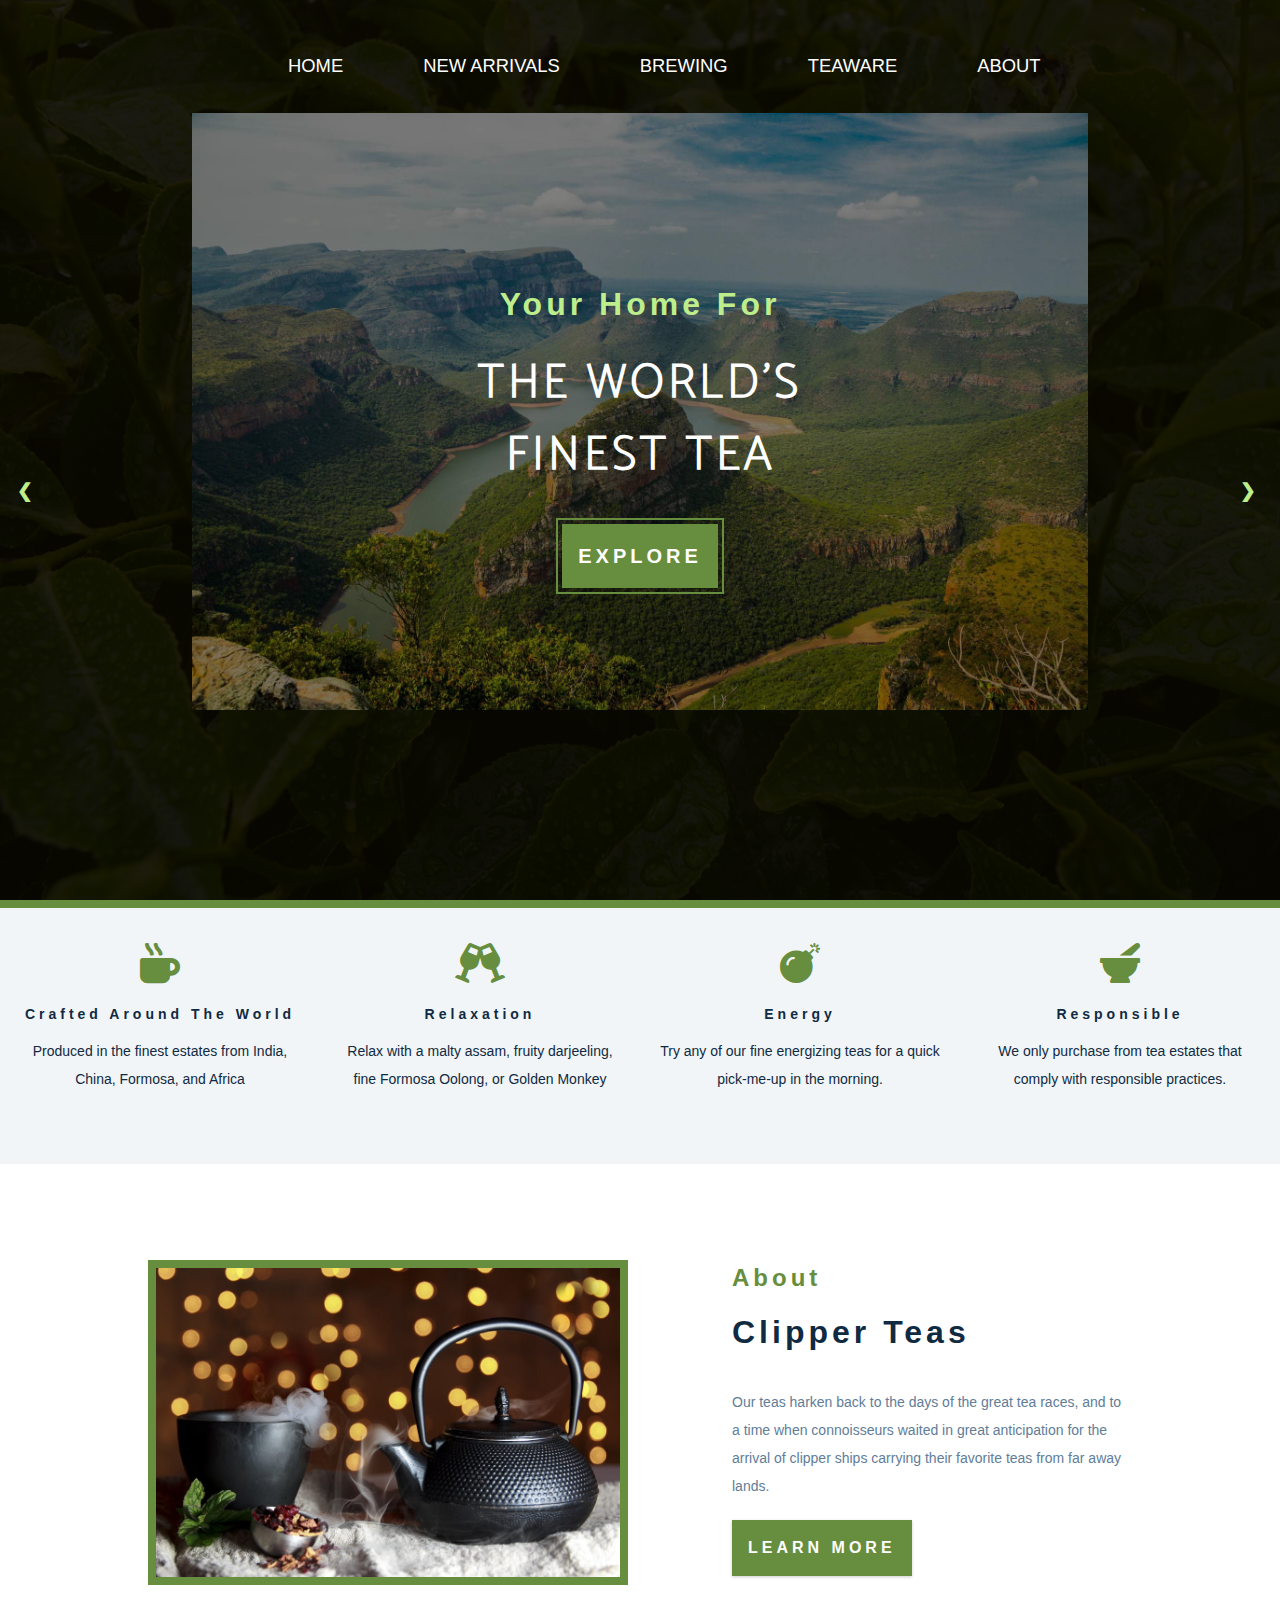
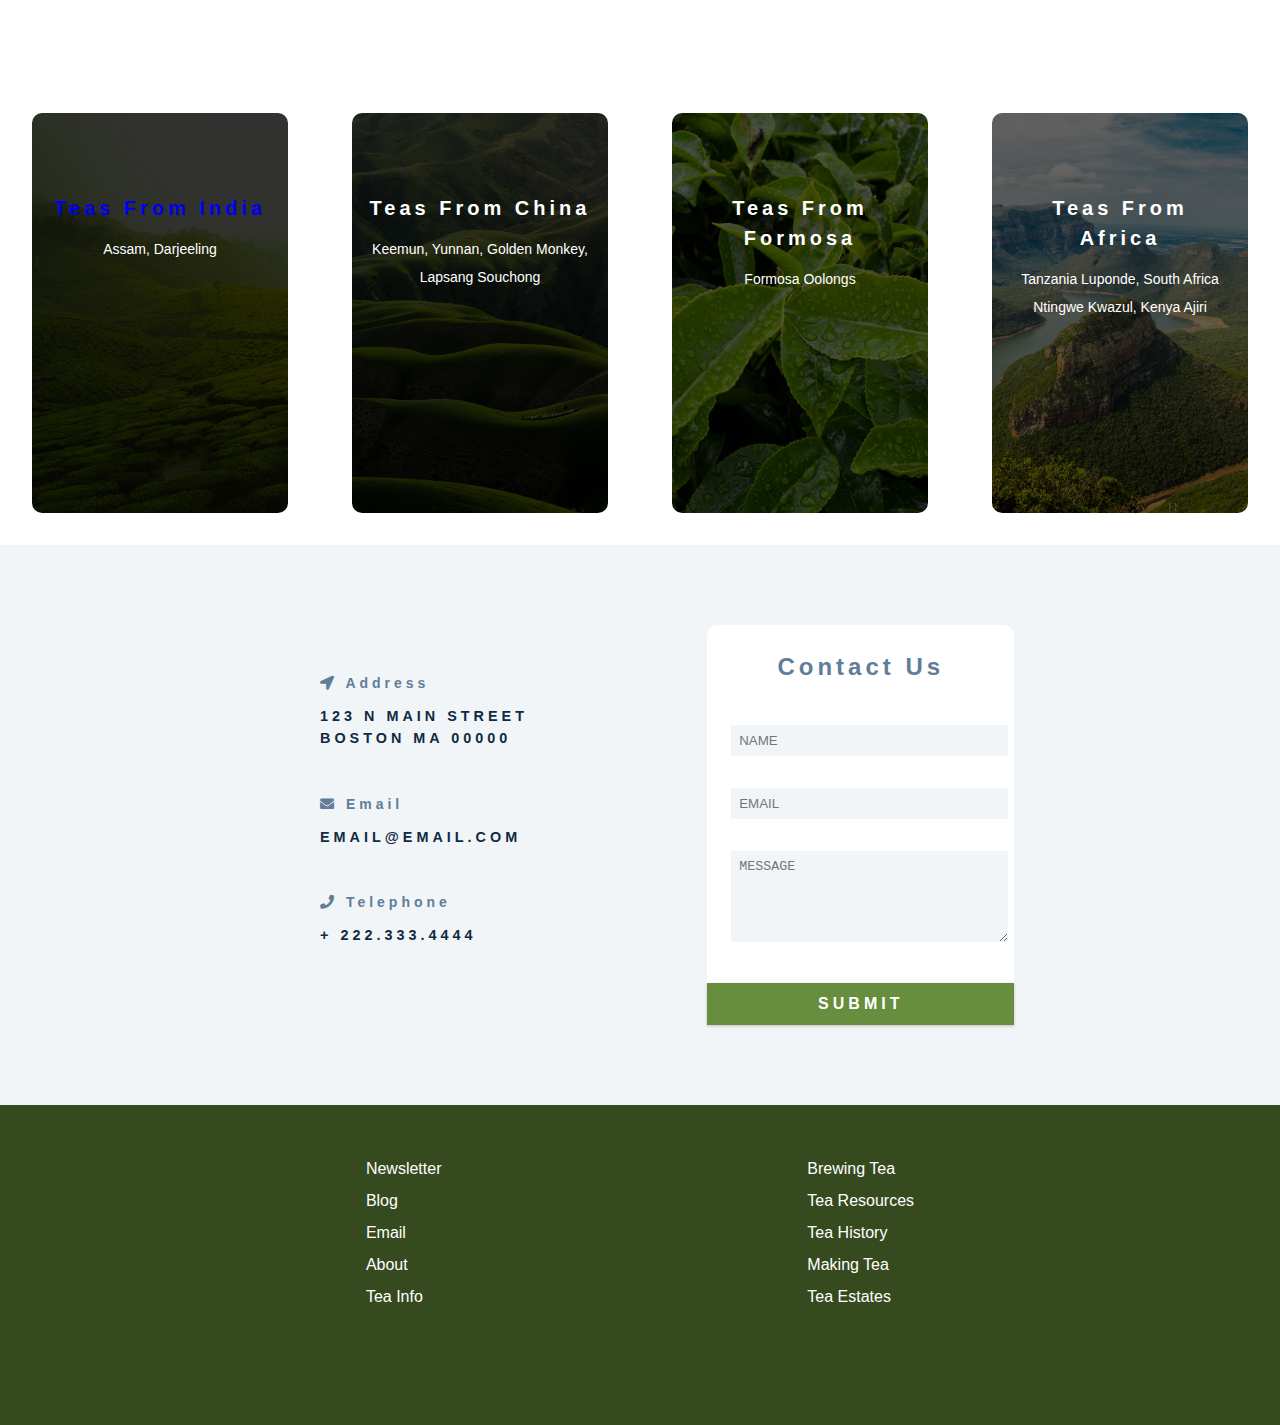
<file: index.html>
<!DOCTYPE html>
<html lang="en">
  <head>
    <meta charset="UTF-8" />
    <meta name="viewport" content="width=device-width, initial-scale=1.0" />
    <meta http-equiv="X-UA-Compatible" content="ie=edge" />
    <title>Clipper Teas || Home</title>
    <!-- font-awesome -->
    <link
      rel="stylesheet"
      href="fontawesome-free-5.12.1-web/css/all.min.css"
    />
    
    <link
      rel="stylesheet"
      href="https://cdnjs.cloudflare.com/ajax/libs/font-awesome/5.15.1/css/all.min.css"/>

    <!-- custom css -->    
    <link rel="stylesheet" href="./css/styles.css" />
    <link rel="stylesheet" href="./css/mobile.css" />
  </head>
  <body>
    <!-- Header -->

    <header class="header">
      <!-- Navigation -->
      <button
        class="mobile-nav-toggle"
        "fa-solid fa-burger"
        aria-controls="primary-nav"
        aria-expanded="false"
      >
        <!-- "sr-only" hides the word "Menu" and displays the word on screen readers for accessibility -->
        <span class="sr-only">Menu</span>
      </button>

      <ul id="primary-nav" data-visible="false" class="nav">
        <li><a href="index.html" aria-hidden="true">Home</a></li>
        <li><a href="#" aria-hidden="true">New Arrivals</a></li>
        <li><a href="#" aria-hidden="true">Brewing</a></li>
        <li><a href="#" aria-hidden="true">Teaware</a></li>
        <li><a href="#" aria-hidden="true">About</a></li>
      </ul>
      <!-- END of Navigation -->

      <!-- Slideshow container -->
      <div class="slideshow-container">
        <div class="container">
          <img src="./img/africaOpt.jpg" />
        </div>

        <div class="container">
          <img src="./img/china.jpg" />
        </div>

        <div class="container">
          <img src="./img/india.jpg" />
        </div>
      </div>

      <!-- Back and forward buttons -->
      <a class="back" onclick="plusSlides(-1)">&#10094;</a>
      <a class="forward" onclick="plusSlides(1)">&#10095;</a>

      <div class="banner">
        <h2>Your home for</h2>
        <h1>
          The World's<br />
          finest tea
        </h1>
        <a href="skills.html" class="btn banner-btn"> explore</a>
      </div>
    </header>
    <!-- END of Header -->
    <div class="content-divider"></div>

    <!-- Skills Section -->
    <section class="skills">
      <!-- Single Skill -->
      <article class="skill">
        <span class="skill-icon">
          <i class="fas fa-mug-hot"></i>
        </span>
        <h4 class="skill-title">crafted around the world</h4>
        <p class="skill-text">
          Produced in the finest estates from India, China, Formosa, and Africa
        </p>
      </article>
      <!-- END of Single Skill -->

      <!-- Single Skill -->
      <article class="skill">
        <span class="skill-icon">
          <i class="fas fa-glass-cheers"></i>
        </span>
        <h4 class="skill-title">relaxation</h4>
        <p class="skill-text">
          Relax with a malty assam, fruity darjeeling, fine Formosa Oolong, or
          Golden Monkey
        </p>
      </article>
      <!-- END of Single Skill -->

      <!-- Single Skill -->
      <article class="skill">
        <span class="skill-icon">
          <i class="fas fa-bomb"></i>
        </span>
        <h4 class="skill-title">energy</h4>
        <p class="skill-text">
          Try any of our fine energizing teas for a quick pick-me-up in the
          morning.
        </p>
      </article>
      <!-- END of Single Skill -->

      <!-- Single Skill -->
      <article class="skill">
        <span class="skill-icon">
          <i class="fas fa-mortar-pestle"></i>
        </span>
        <h4 class="skill-title">responsible</h4>
        <p class="skill-text">
          We only purchase from tea estates that comply with responsible
          practices.
        </p>
      </article>
      <!-- END of Single Skill -->
    </section>
    <!-- END of Skills Section -->

    <!-- About Section -->
    <div class="section-center">
      <article class="about-img">
        <div class="about-picture-container">
          <img
            src="img/about-bcg.jpeg"
            alt="tea kettle"
            class="about-picture"
          />
        </div>
      </article>
      <!-- About Info -->
      <article class="about-info">
        <!-- Section Title -->
        <div class="section-title">
          <h3>About</h3>
          <h2>Clipper Teas</h2>
        </div>
        <!-- END of Section Title -->
        <p class="about-text">
          Our teas harken back to the days of the great tea races, and to a time
          when connoisseurs waited in great anticipation for the arrival of
          clipper ships carrying their favorite teas from far away lands.
        </p>
        <a href="about.html" class="btn">Learn More</a>
      </article>
    </div>
    <!-- END of About Section -->

    <!-- Cards Section -->
    <section class="cards">
      <!-- Single Card -->
      <article class="card-1">
        <h4 class="card-title"><a href="india.html">Teas from India</a></h4>
        <p class="card-text">Assam, Darjeeling</p>
      </article>
      <!-- END of Single Card -->

      <!-- Single Card -->
      <article class="card-2">
        <h4 class="card-title">Teas from China</h4>
        <p class="card-text">Keemun, Yunnan, Golden Monkey, Lapsang Souchong</p>
      </article>
      <!-- END of Single Card -->

      <!-- Single Card -->
      <article class="card-3">
        <h4 class="card-title">Teas from Formosa</h4>
        <p class="card-text">Formosa Oolongs</p>
      </article>
      <!-- END of Single Card -->

      <!-- Single Card -->
      <article class="card-4">
        <h4 class="card-title">Teas from Africa</h4>
        <p class="card-text">
          Tanzania Luponde, South Africa Ntingwe Kwazul, Kenya Ajiri
        </p>
      </article>
      <!-- END of Single Card -->
    </section>
    <!-- END of Cards Section -->

    <!-- Contact Form -->
    <section class="contact">
      <!-- Contact Info -->
      <article class="contact-info">
        <!-- Contact Item -->
        <div class="contact-item">
          <h4 class="contact-title">
            <span class="contact-icon">
              <i class="fas fa-location-arrow"></i>
            </span>
            address
          </h4>
          <h4 class="contact-text">
            123 N Main Street<br />
            Boston MA 00000
          </h4>
        </div>
        <!-- END Contact Item -->

        <!-- Contact Item -->
        <div class="contact-item">
          <h4 class="contact-title">
            <span class="contact-icon">
              <i class="fas fa-envelope"></i>
            </span>
            email
          </h4>
          <h4 class="contact-text">email@email.com</h4>
        </div>
        <!-- END Contact Item -->

        <!-- Contact Item -->
        <div class="contact-item">
          <h4 class="contact-title">
            <span class="contact-icon">
              <i class="fas fa-phone"></i>
            </span>
            telephone
          </h4>
          <h4 class="contact-text">+ 222.333.4444</h4>
        </div>
        <!-- END Contact Item -->
      </article>

      <!-- Contact Form -->
      <article class="contact-form">
        <h3>Contact Us</h3>
        <form action="">
          <div class="form-group">
            <!-- Inputs -->
            <input
              type="text"
              placeholder="name"
              class="form-control"
              name="name"
            /><br />

            <input
              type="email"
              placeholder="email"
              class="form-control"
              name="email"
            /><br />

            <textarea
              name="message"
              placeholder="message"
              class="form-control"
              rows="5"
            ></textarea>
          </div>
          <!-- Button -->
          <button type="submit" class="submit-btn btn">Submit</button>
        </form>
      </article>
    </section>
    <!-- END of Contact Form -->

    <!-- Footer -->
    <footer class="footer">
      <!-- <div class="footer-contact">
        <h2 class="footer-logo">Clipper Teas</h2>
        <h4 class="footer-contact-info">123 N Main Street</h4>
        <h4 class="footer-contact-info">Boston MA 00000</h4>
      </div> -->

      <div class="footer-nav-links">
        <ul class="nav-links-1">
          <li><a href="#">Newsletter</a></li>
          <li><a href="#">Blog</a></li>
          <li><a href="#">Email</a></li>
          <li><a href="#">About</a></li>
          <li><a href="#">Tea Info</a></li>
        </ul>

        <ul class="nav-links-2">
          <li><a href="#">Brewing Tea</a></li>
          <li><a href="#">Tea Resources</a></li>
          <li><a href="#">Tea History</a></li>
          <li><a href="#">Making Tea</a></li>
          <li><a href="#">Tea Estates</a></li>
        </ul>
      </div>
    </footer>

    <!-- END of Footer -->

    <script src="js/script.js"></script>
  </body>
</html>
</file>
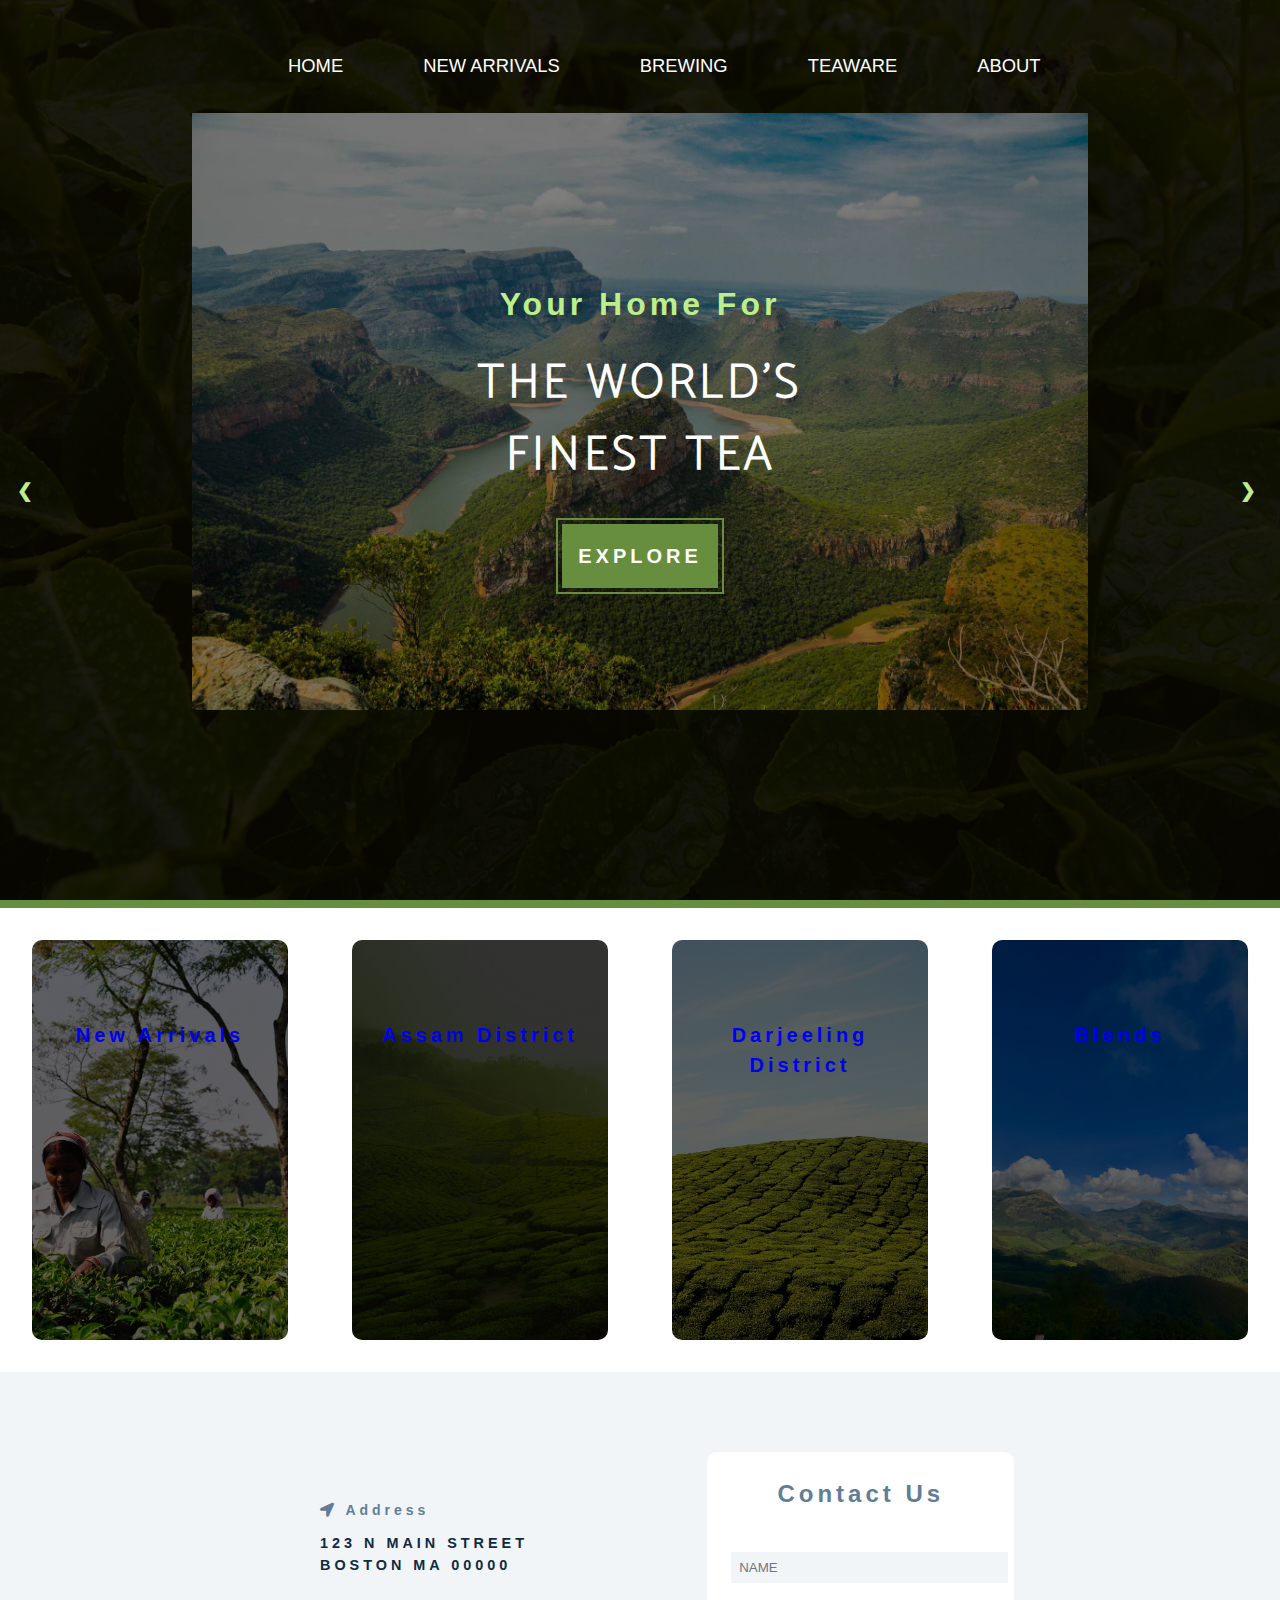
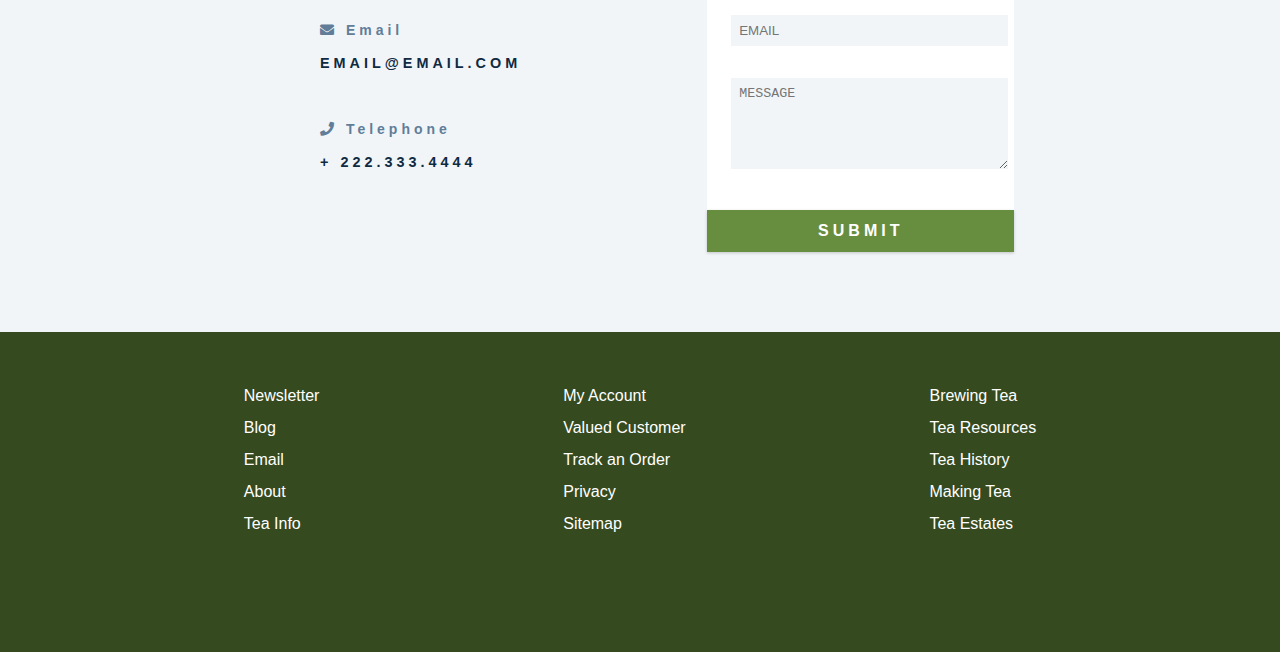
<file: india.html>
<!DOCTYPE html>
<html lang="en">
  <head>
    <meta charset="UTF-8" />
    <meta name="viewport" content="width=device-width, initial-scale=1.0" />
    <meta http-equiv="X-UA-Compatible" content="ie=edge" />
    <title>Clipper Teas || Home</title>
    <!-- font-awesome -->
<!--     <link
      rel="stylesheet"
      href="fontawesome-free-5.12.1-web/css/all.min.css"
    /> -->
    
    <link
      rel="stylesheet"
      href="https://cdnjs.cloudflare.com/ajax/libs/font-awesome/5.15.1/css/all.min.css"/>

    <!-- custom css -->
    <link rel="stylesheet" href="./css/styles.css" />
  </head>
  <body>
    <!-- Header -->

    <header class="header">
      <!-- Navigation -->
      <button
        class="mobile-nav-toggle"
        "fa-solid fa-burger"
        aria-controls="primary-nav"
        aria-expanded="false"
      >
        <!-- "sr-only" hides the word "Menu" and displays the word on screen readers for accessibility -->
        <span class="sr-only">Menu</span>
      </button>

      <ul id="primary-nav" data-visible="false" class="nav">
        <li><a href="index.html" aria-hidden="true">Home</a></li>
        <li><a href="#" aria-hidden="true">New Arrivals</a></li>
        <li><a href="#" aria-hidden="true">Brewing</a></li>
        <li><a href="#" aria-hidden="true">Teaware</a></li>
        <li><a href="#" aria-hidden="true">About</a></li>
      </ul>
      <!-- END of Navigation -->

      <!-- Slideshow container -->
      <div class="slideshow-container">
        <div class="container">
          <img src="./img/africaOpt.jpg" />
        </div>

        <div class="container">
          <img src="./img/china.jpg" />
        </div>

        <div class="container">
          <img src="./img/india.jpg" />
        </div>
      </div>

      <!-- Back and forward buttons -->
      <a class="back" onclick="plusSlides(-1)">&#10094;</a>
      <a class="forward" onclick="plusSlides(1)">&#10095;</a>

      <div class="banner">
        <h2>Your home for</h2>
        <h1>
          The World's<br />
          finest tea
        </h1>
        <a href="skills.html" class="btn banner-btn"> explore</a>
      </div>
    </header>
    <!-- END of Header -->
    <div class="content-divider"></div>

    <!-- Cards Section -->
    <section class="cards">
      <!-- Single Card -->
      <article class="india-card-1">
        <h4 class="card-title">
          <a href="new.html">New Arrivals</a>
        </h4>
      </article>
      <!-- END of Single Card -->

      <!-- Single Card -->
      <article class="india-card-2">
        <h4 class="card-title">
          <a href="#">Assam District</a>
        </h4>
      </article>
      <!-- END of Single Card -->

      <!-- Single Card -->
      <article class="india-card-3">
        <h4 class="card-title">
          <a href="#">Darjeeling District</a>
        </h4>
      </article>
      <!-- END of Single Card -->

      <!-- Single Card -->
      <article class="india-card-4">
        <h4 class="card-title">
          <a href="#">Blends</a>
        </h4>
      </article>
      <!-- END of Single Card -->
    </section>
    <!-- END of Cards Section -->

    <!-- Contact Form -->
    <section class="contact">
      <!-- Contact Info -->
      <article class="contact-info">
        <!-- Contact Item -->
        <div class="contact-item">
          <h4 class="contact-title">
            <span class="contact-icon">
              <i class="fas fa-location-arrow"></i>
            </span>
            address
          </h4>
          <h4 class="contact-text">
            123 N Main Street<br />
            Boston MA 00000
          </h4>
        </div>
        <!-- END Contact Item -->

        <!-- Contact Item -->
        <div class="contact-item">
          <h4 class="contact-title">
            <span class="contact-icon">
              <i class="fas fa-envelope"></i>
            </span>
            email
          </h4>
          <h4 class="contact-text">email@email.com</h4>
        </div>
        <!-- END Contact Item -->

        <!-- Contact Item -->
        <div class="contact-item">
          <h4 class="contact-title">
            <span class="contact-icon">
              <i class="fas fa-phone"></i>
            </span>
            telephone
          </h4>
          <h4 class="contact-text">+ 222.333.4444</h4>
        </div>
        <!-- END Contact Item -->
      </article>

      <!-- Contact Form -->
      <article class="contact-form">
        <h3>Contact Us</h3>
        <form action="">
          <div class="form-group">
            <!-- Inputs -->
            <input
              type="text"
              placeholder="name"
              class="form-control"
              name="name"
            /><br />

            <input
              type="email"
              placeholder="email"
              class="form-control"
              name="email"
            /><br />

            <textarea
              name="message"
              placeholder="message"
              class="form-control"
              rows="5"
            ></textarea>
          </div>
          <!-- Button -->
          <button type="submit" class="submit-btn btn">Submit</button>
        </form>
      </article>
    </section>
    <!-- END of Contact Form -->

    <!-- Next, 237 Contact CSS -->

    <!-- Footer -->
    <footer class="footer">
      <div class="footer-nav-links">
        <ul class="nav-links-1">
          <li><a href="#">Newsletter</a></li>
          <li><a href="#">Blog</a></li>
          <li><a href="#">Email</a></li>
          <li><a href="#">About</a></li>
          <li><a href="#">Tea Info</a></li>
        </ul>

        <ul class="nav-links-2">
          <li><a href="#">My Account</a></li>
          <li><a href="#">Valued Customer</a></li>
          <li><a href="#">Track an Order</a></li>
          <li><a href="#">Privacy</a></li>
          <li><a href="#">Sitemap</a></li>
        </ul>

        <ul class="nav-links-3">
          <li><a href="#">Brewing Tea</a></li>
          <li><a href="#">Tea Resources</a></li>
          <li><a href="#">Tea History</a></li>
          <li><a href="#">Making Tea</a></li>
          <li><a href="#">Tea Estates</a></li>
        </ul>
      </div>
    </footer>

    <!-- END of Footer -->

    <script src="js/script.js"></script>
  </body>
</html>
</file>
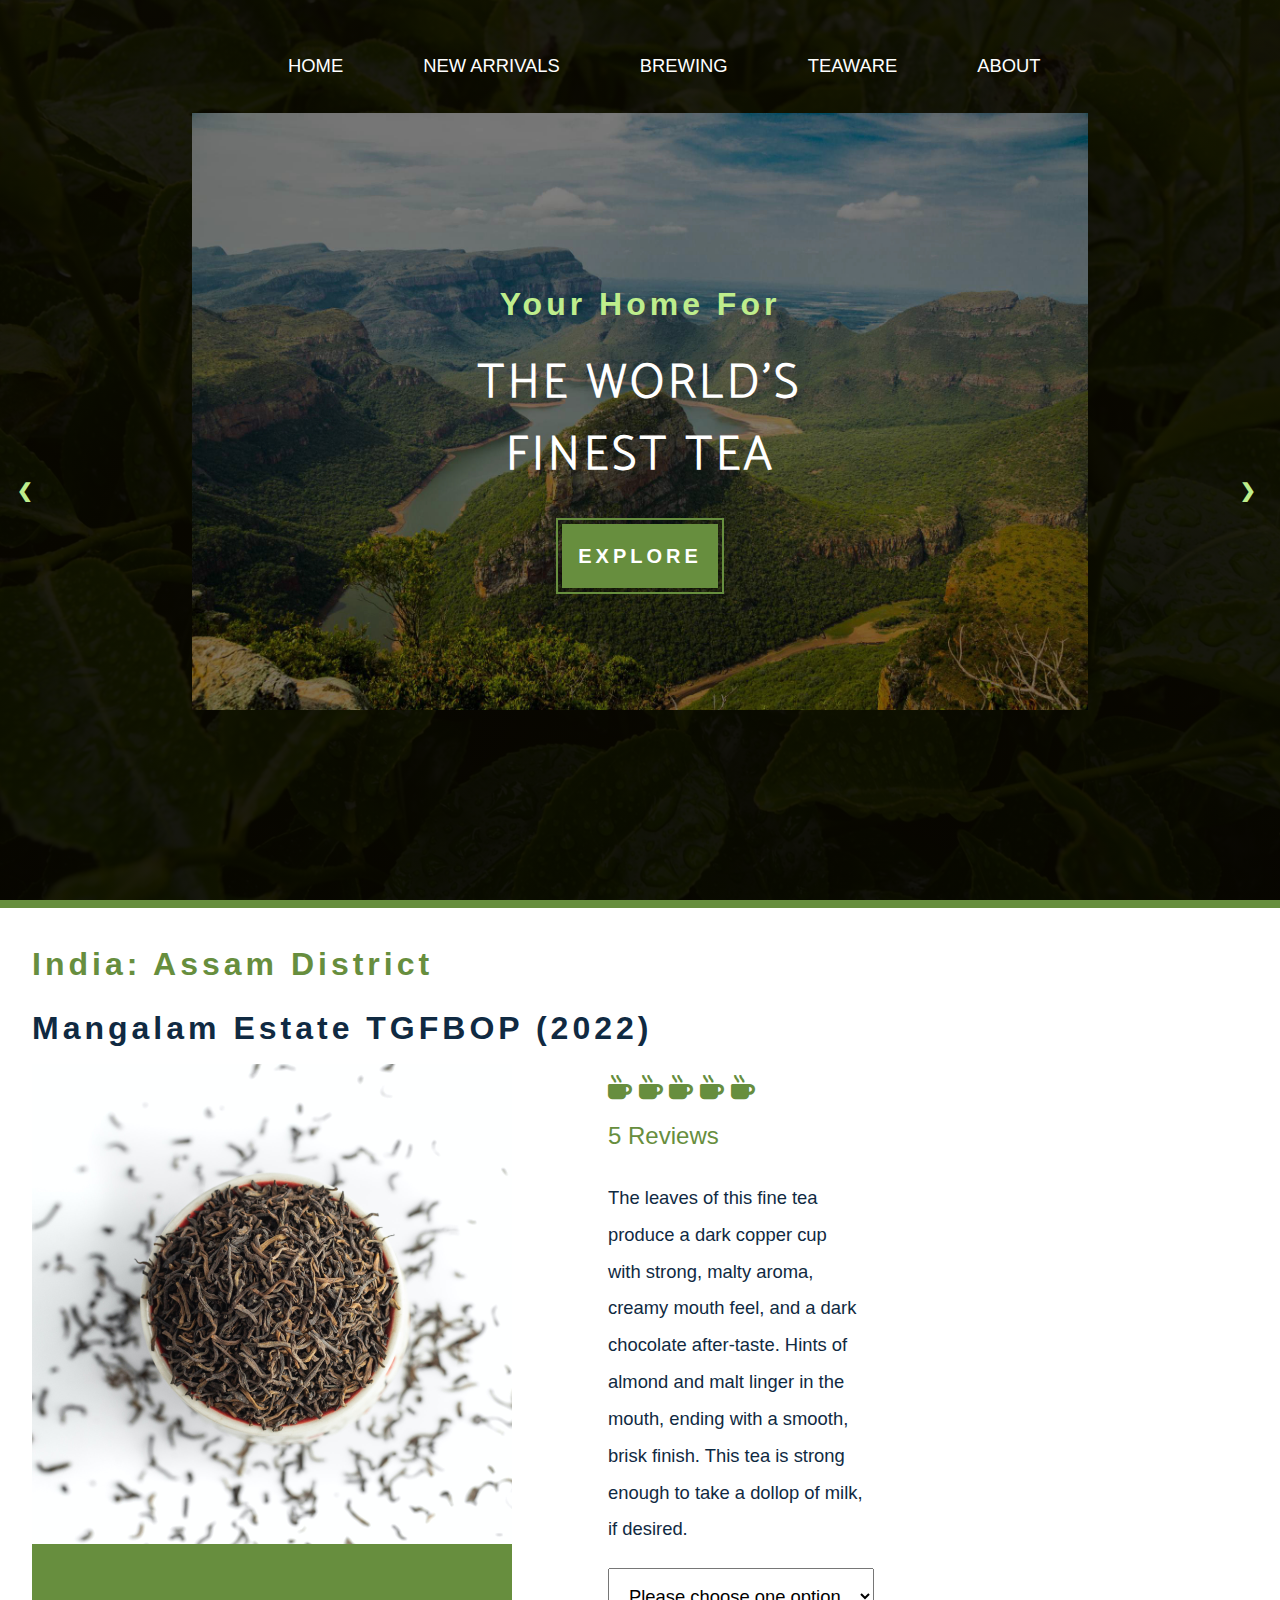
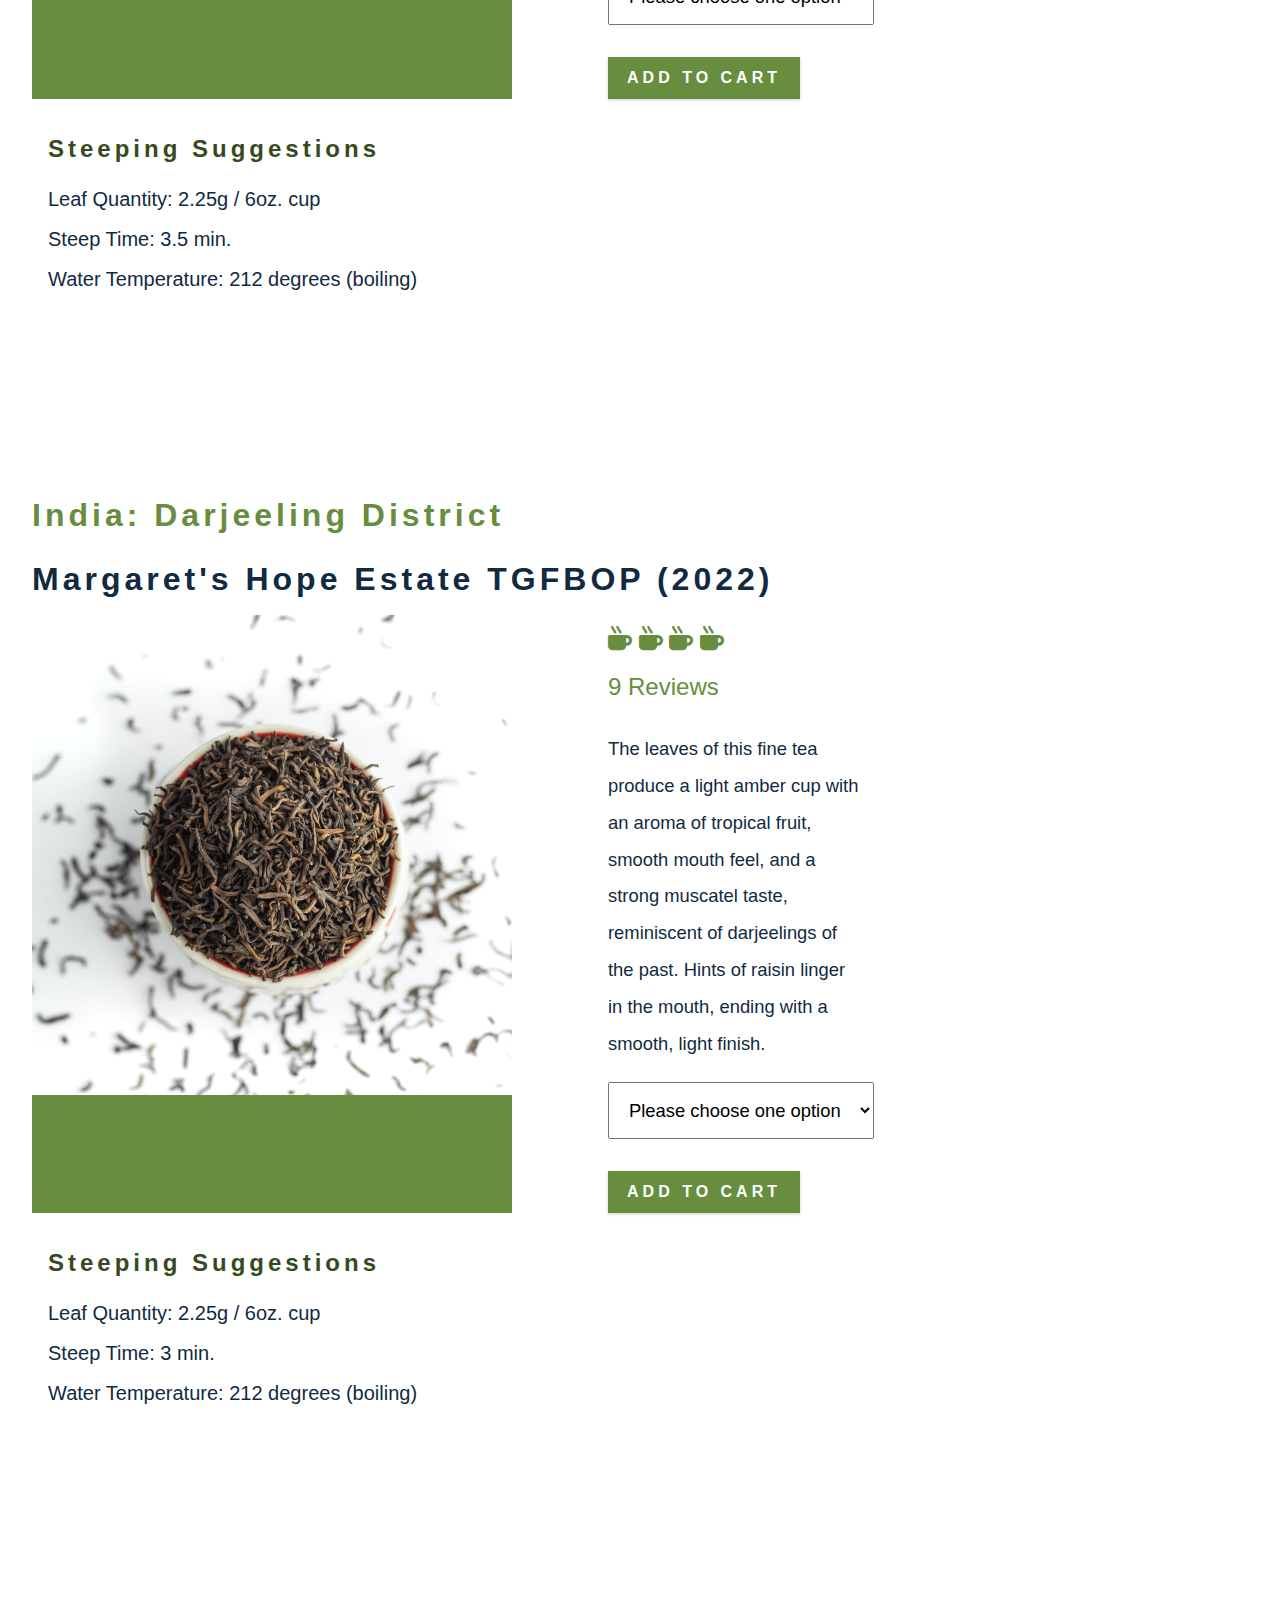
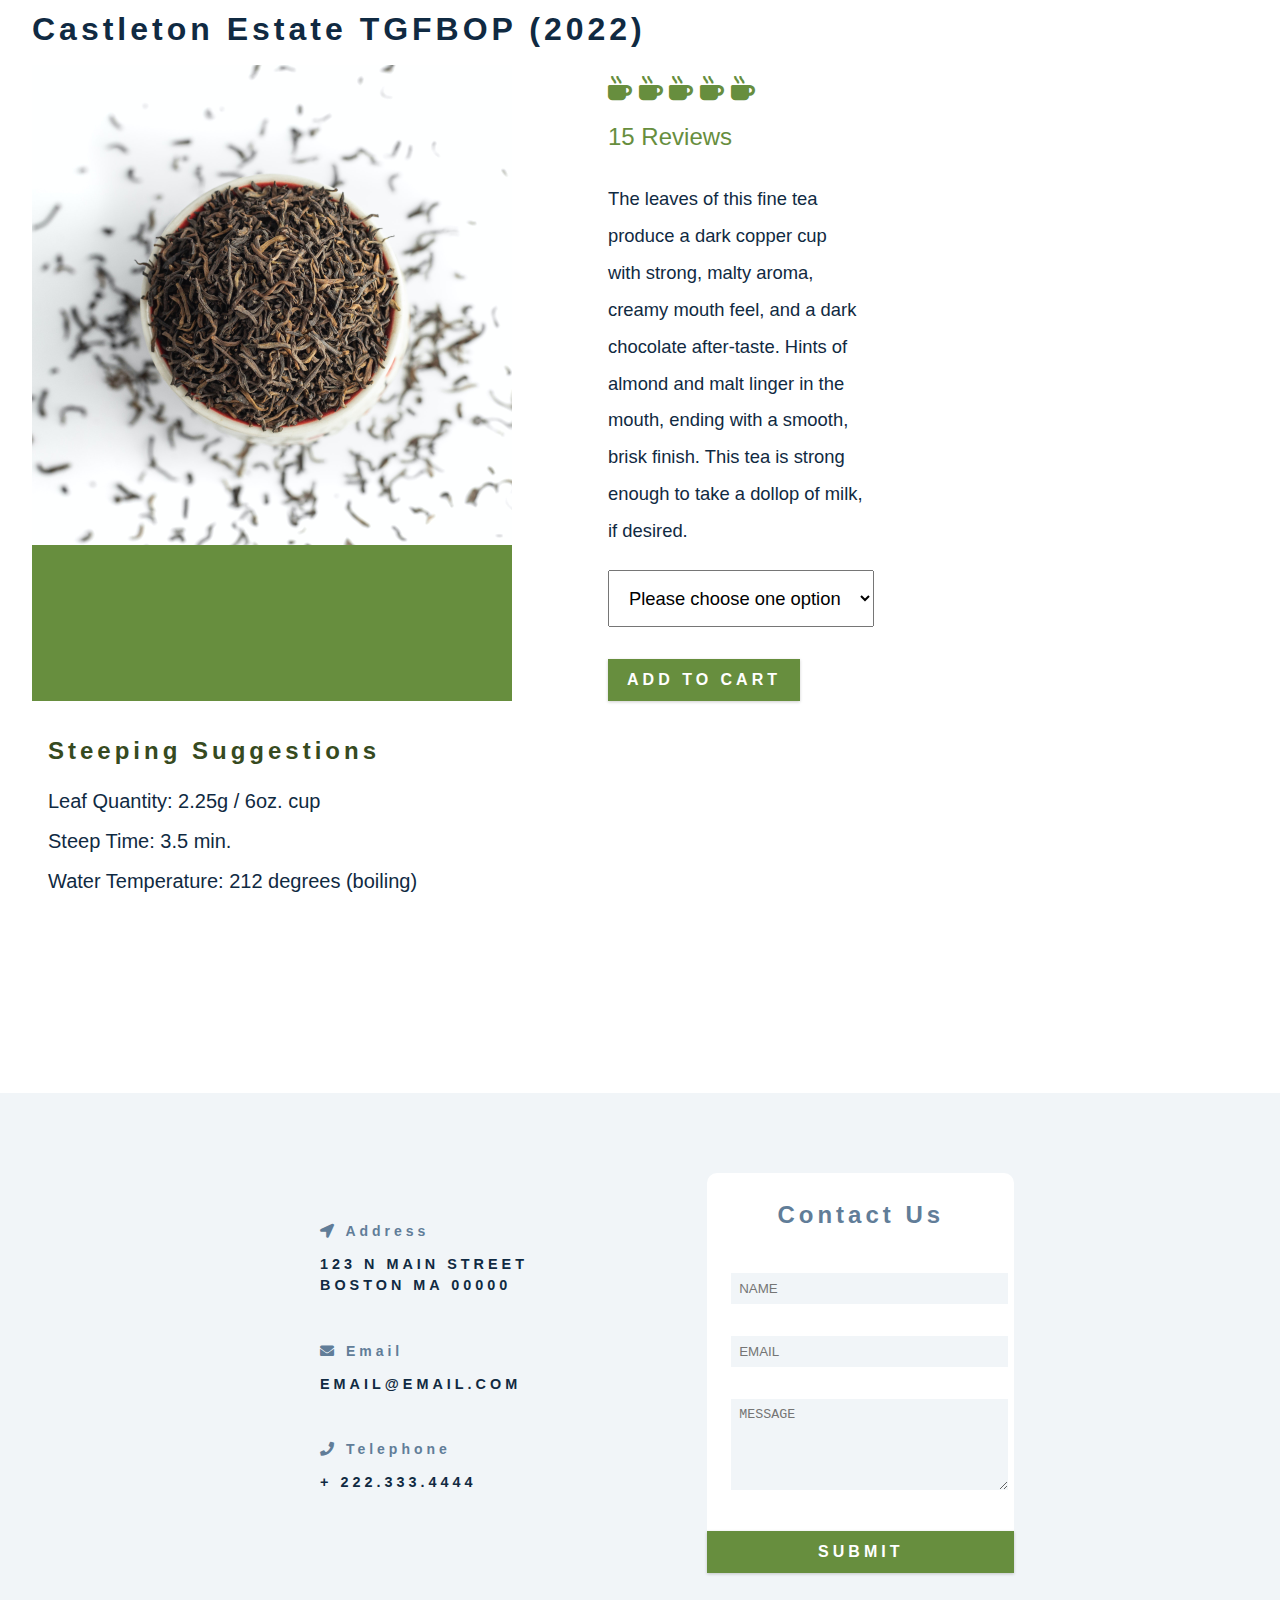
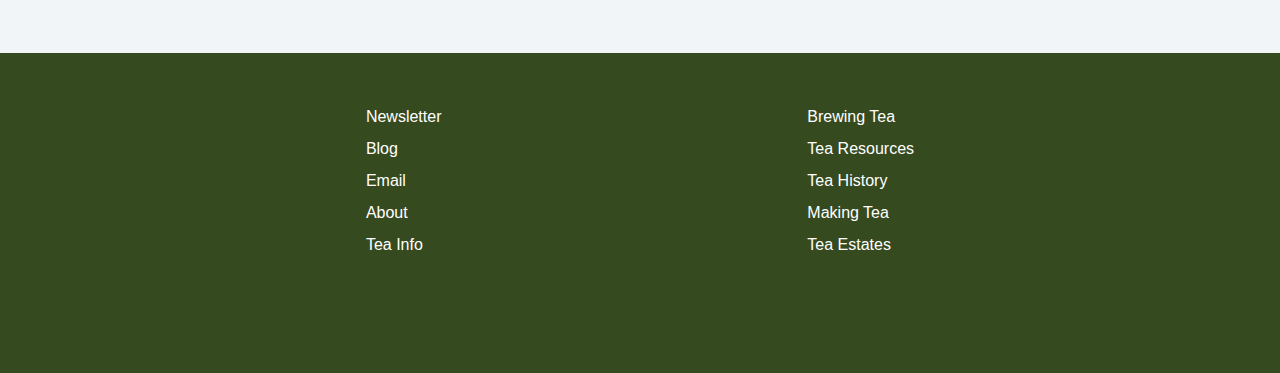
<file: new.html>
<!DOCTYPE html>
<html lang="en">
  <head>
    <meta charset="UTF-8" />
    <meta name="viewport" content="width=device-width, initial-scale=1.0" />
    <meta http-equiv="X-UA-Compatible" content="ie=edge" />
    <title>Clipper Teas || New</title>
    <!-- font-awesome -->
    <link
      rel="stylesheet"
      href="fontawesome-free-5.12.1-web/css/all.min.css"
    />
    
    <link
      rel="stylesheet"
      href="https://cdnjs.cloudflare.com/ajax/libs/font-awesome/5.15.1/css/all.min.css"/>

    <!-- custom css -->
    <link rel="stylesheet" href="./css/styles.css" />
  </head>
  <body>
    <!-- Header -->

    <header class="header">
      <!-- Navigation -->
      <button
        class="mobile-nav-toggle"
        "fa-solid fa-burger"
        aria-controls="primary-nav"
        aria-expanded="false"
      >
        <!-- "sr-only" hides the word "Menu" and displays the word on screen readers for accessibility -->
        <span class="sr-only">Menu</span>
      </button>

      <ul id="primary-nav" data-visible="false" class="nav">
        <li><a href="index.html" aria-hidden="true">Home</a></li>
        <li><a href="#" aria-hidden="true">New Arrivals</a></li>
        <li><a href="#" aria-hidden="true">Brewing</a></li>
        <li><a href="#" aria-hidden="true">Teaware</a></li>
        <li><a href="#" aria-hidden="true">About</a></li>
      </ul>
      <!-- END of Navigation -->

      <!-- Slideshow container -->
      <div class="slideshow-container">
        <div class="container">
          <img src="./img/africaOpt.jpg" />
        </div>

        <div class="container">
          <img src="./img/china.jpg" />
        </div>

        <div class="container">
          <img src="./img/india.jpg" />
        </div>
      </div>

      <!-- Back and forward buttons -->
      <a class="back" onclick="plusSlides(-1)">&#10094;</a>
      <a class="forward" onclick="plusSlides(1)">&#10095;</a>

      <div class="banner">
        <h2>Your home for</h2>
        <h1>
          The World's<br />
          finest tea
        </h1>
        <a href="skills.html" class="btn banner-btn"> explore</a>
      </div>
    </header>
    <!-- END of Header -->
    <div class="content-divider"></div>
    <h2 class="types">India: Assam District</h2>
    <!-- Tea List Section -->
    <section class="tea-list">
      <h2>Mangalam Estate TGFBOP (2022)</h2>
      <div class="assam-tea-list">
        <div class="review-image">
          <img src="img/chineseTea.jpg" alt="assam tea leaves" />
        </div>
        <div class="review-description">
          <span class="review-icon">
            <i class="fas fa-mug-hot"></i>
            <i class="fas fa-mug-hot"></i>
            <i class="fas fa-mug-hot"></i>
            <i class="fas fa-mug-hot"></i>
            <i class="fas fa-mug-hot"></i><br />
            5 Reviews
          </span>
          <p class="description">
            The leaves of this fine tea produce a dark copper cup with strong,
            malty aroma, creamy mouth feel, and a dark chocolate after-taste.
            Hints of almond and malt linger in the mouth, ending with a smooth,
            brisk finish. This tea is strong enough to take a dollop of milk, if
            desired.
          </p>

          <div>
            <select name="" id="select-where" required>
              <option value="">Please choose one option</option>
              <option value="packet">80G Packet / $29.77</option>
              <option value="packet">160G Packet / $49.53</option>
              <option value="packet">320G Bag / $89.24</option>
            </select>
          </div>

          <button class="btn btn--form">Add to Cart</button>
        </div>
      </div>

      <div class="steeping-directions">
        <h3 class="steeping">Steeping Suggestions</h3>
        <ul class="steeping-list">
          <li>Leaf Quantity: 2.25g / 6oz. cup</li>
          <li>Steep Time: 3.5 min.</li>
          <li>Water Temperature: 212 degrees (boiling)</li>
        </ul>
      </div>
    </section>
    <!-- END Tea List Section -->

    <h2 class="types">India: Darjeeling District</h2>
    <!-- Tea List Section -->
    <section class="tea-list">
      <h2>Margaret's Hope Estate TGFBOP (2022)</h2>
      <div class="assam-tea-list">
        <div class="review-image">
          <img src="img/chineseTea.jpg" alt="assam tea leaves" />
        </div>
        <div class="review-description">
          <span class="review-icon">
            <i class="fas fa-mug-hot"></i>
            <i class="fas fa-mug-hot"></i>
            <i class="fas fa-mug-hot"></i>
            <i class="fas fa-mug-hot"></i><br />
            9 Reviews
          </span>
          <p class="description">
            The leaves of this fine tea produce a light amber cup with an aroma
            of tropical fruit, smooth mouth feel, and a strong muscatel taste,
            reminiscent of darjeelings of the past. Hints of raisin linger in
            the mouth, ending with a smooth, light finish.
          </p>

          <div>
            <select name="" id="select-where" required>
              <option value="">Please choose one option</option>
              <option value="packet">125G Packet / $24.77</option>
              <option value="packet">250G Packet / $39.53</option>
            </select>
          </div>

          <button class="btn btn--form">Add to Cart</button>
        </div>
      </div>

      <div class="steeping-directions">
        <h3 class="steeping">Steeping Suggestions</h3>
        <ul class="steeping-list">
          <li>Leaf Quantity: 2.25g / 6oz. cup</li>
          <li>Steep Time: 3 min.</li>
          <li>Water Temperature: 212 degrees (boiling)</li>
        </ul>
      </div>
    </section>

    <!-- Tea List Section -->
    <section class="tea-list">
      <h2>Castleton Estate TGFBOP (2022)</h2>
      <div class="assam-tea-list">
        <div class="review-image">
          <img src="img/chineseTea.jpg" alt="assam tea leaves" />
        </div>
        <div class="review-description">
          <span class="review-icon">
            <i class="fas fa-mug-hot"></i>
            <i class="fas fa-mug-hot"></i>
            <i class="fas fa-mug-hot"></i>
            <i class="fas fa-mug-hot"></i>
            <i class="fas fa-mug-hot"></i><br />
            15 Reviews
          </span>
          <p class="description">
            The leaves of this fine tea produce a dark copper cup with strong,
            malty aroma, creamy mouth feel, and a dark chocolate after-taste.
            Hints of almond and malt linger in the mouth, ending with a smooth,
            brisk finish. This tea is strong enough to take a dollop of milk, if
            desired.
          </p>

          <div>
            <select name="" id="select-where" required>
              <option value="">Please choose one option</option>
              <option value="packet">80G Packet / $29.77</option>
              <option value="packet">160G Packet / $49.53</option>
              <option value="packet">320G Bag / $89.24</option>
            </select>
          </div>

          <button class="btn btn--form">Add to Cart</button>
        </div>
      </div>

      <div class="steeping-directions">
        <h3 class="steeping">Steeping Suggestions</h3>
        <ul class="steeping-list">
          <li>Leaf Quantity: 2.25g / 6oz. cup</li>
          <li>Steep Time: 3.5 min.</li>
          <li>Water Temperature: 212 degrees (boiling)</li>
        </ul>
      </div>
    </section>

    <!-- END Tea List Section -->

    <!-- Contact Form -->
    <section class="contact">
      <!-- Contact Info -->
      <article class="contact-info">
        <!-- Contact Item -->
        <div class="contact-item">
          <h4 class="contact-title">
            <span class="contact-icon">
              <i class="fas fa-location-arrow"></i>
            </span>
            address
          </h4>
          <h4 class="contact-text">
            123 N Main Street<br />
            Boston MA 00000
          </h4>
        </div>
        <!-- END Contact Item -->

        <!-- Contact Item -->
        <div class="contact-item">
          <h4 class="contact-title">
            <span class="contact-icon">
              <i class="fas fa-envelope"></i>
            </span>
            email
          </h4>
          <h4 class="contact-text">email@email.com</h4>
        </div>
        <!-- END Contact Item -->

        <!-- Contact Item -->
        <div class="contact-item">
          <h4 class="contact-title">
            <span class="contact-icon">
              <i class="fas fa-phone"></i>
            </span>
            telephone
          </h4>
          <h4 class="contact-text">+ 222.333.4444</h4>
        </div>
        <!-- END Contact Item -->
      </article>

      <!-- Contact Form -->
      <article class="contact-form">
        <h3>Contact Us</h3>
        <form action="">
          <div class="form-group">
            <!-- Inputs -->
            <input
              type="text"
              placeholder="name"
              class="form-control"
              name="name"
            /><br />

            <input
              type="email"
              placeholder="email"
              class="form-control"
              name="email"
            /><br />

            <textarea
              name="message"
              placeholder="message"
              class="form-control"
              rows="5"
            ></textarea>
          </div>
          <!-- Button -->
          <button type="submit" class="submit-btn btn">Submit</button>
        </form>
      </article>
    </section>
    <!-- END of Contact Form -->

    <!-- Footer -->
    <footer class="footer">
      <!-- <div class="footer-contact">
        <h2 class="footer-logo">Clipper Teas</h2>
        <h4 class="footer-contact-info">123 N Main Street</h4>
        <h4 class="footer-contact-info">Boston MA 00000</h4>
      </div> -->

      <div class="footer-nav-links">
        <ul class="nav-links-1">
          <li><a href="#">Newsletter</a></li>
          <li><a href="#">Blog</a></li>
          <li><a href="#">Email</a></li>
          <li><a href="#">About</a></li>
          <li><a href="#">Tea Info</a></li>
        </ul>

        <ul class="nav-links-2">
          <li><a href="#">Brewing Tea</a></li>
          <li><a href="#">Tea Resources</a></li>
          <li><a href="#">Tea History</a></li>
          <li><a href="#">Making Tea</a></li>
          <li><a href="#">Tea Estates</a></li>
        </ul>
      </div>
    </footer>

    <!-- END of Footer -->

    <script src="js/script.js"></script>
  </body>
</html>
</file>
<file: css/styles.css>
/* Variables */
:root {
  --clr-primary: #678e3e;
  --clr-primary-light: #beed8c;
  --clr-primary-dark: #364a20;
  --clr-dark-brown: #220e01;
  --clr-grey-1: #102a42;
  --clr-grey-5: #617d98;
  --clr-grey-10: #f1f5f8;
  --clr-white: #fff;

  --transition: all 0.3s linear;
  --spacing: 0.25rem;
  --radius: 0.5rems;
}

/* Global Styles */
* {
  box-sizing: border-box;
  margin: 0;
  padding: 0;
}

body {
  font-family: 'Catamaran', sans-serif;
  background: var(--clr-white);
  color: var(--clr-grey-1);
  line-height: 2;
  font-size: 0.875rem;

  overflow-x: hidden;
}

a {
  text-decoration: none;
}

img {
  width: 100%;
  display: block;
}

h1,
h2,
h3,
h4 {
  letter-spacing: var(--spacing);
  text-transform: capitalize;
  line-height: 1.5;
  margin-bottom: 0.75rem;
}

h1 {
  font-family: 'Catamaran-Thin';
  font-size: 3rem;
}

h2 {
  font-size: 2rem;
}

h3 {
  font-size: 1.5rem;
}

h4 {
  font-size: 0.875rem;
}

p {
  margin-bottom: 1.25rem;
}

.btn {
  text-transform: uppercase;
  background: var(--clr-primary);
  color: var(--clr-white);
  padding: 0.75rem 1rem;
  letter-spacing: var(--spacing);
  display: inline-block;
  font-weight: 700;
  transition: var(--transition);
  font-size: 1rem;
  border: none;
  cursor: pointer;
  box-shadow: 0 1px 3px rgba(0, 0, 0, 0.2);
}

.btn:hover {
  color: var(--clr-primary);
  background: var(--clr-primary-light);
}

.section-title h3 {
  font-family: var(--ff-secondary);
  color: var(--clr-primary);
}

.section-title {
  margin-bottom: 2rem;
}

/* Animations */
@keyframes bounce {
  0%,
  20%,
  60%,
  100% {
    -webkit-transform: translateY(0);
    transform: translateY(0);
  }

  40% {
    -webkit-transform: translateY(-20px);
    transform: translateY(-20px);
  }

  80% {
    -webkit-transform: translateY(-10px);
    transform: translateY(-10px);
  }
}

/* Fonts */
@font-face {
  font-family: 'Catamaran-Bold';
  src: url('../fonts/Catamaran/Catamaran-Bold.ttf');
  format: 'true-type';
}

@font-face {
  font-family: 'Catamaran-Regular';
  src: url('../fonts/Catamaran/Catamaran-Regular.ttf');
  format: 'true-type';
}

@font-face {
  font-family: 'Catamaran-Light';
  src: url('../fonts/Catamaran/Catamaran-Light.ttf');
  format: 'true-type';
}

@font-face {
  font-family: 'Catamaran-Thin';
  src: url('../fonts/Catamaran/Catamaran-Thin.ttf');
  format: 'true-type';
}

/* Navigtion */
.nav {
  display: flex;
  margin: 3rem 0 0 13rem;
}

.nav li {
  list-style-type: none;
}

.nav a {
  font-size: 1.15rem;
  text-transform: uppercase;
  color: var(--clr-white);
  margin-left: 5rem;
}

.nav a:hover {
  color: var(--clr-primary-light);
  transition: var(--transition);
}

.mobile-nav-toggle {
  display: none;
}

/* Header */
.header {
  height: 100vh;
  background: linear-gradient(rgba(10, 7, 0, 0.9), rgba(8, 6, 0, 0.9)),
    url('../img/teaLeaves.jpg') center/cover no-repeat;
  position: relative;
  overflow-x: hidden; /* Animation */
}

.banner {
  text-align: center;
  position: absolute;
  top: 50%;
  left: 50%;
  transform: translate(-50%, -50%);
}

.banner h1 {
  text-transform: uppercase;
  color: var(--clr-white);
  margin-top: 1.25rem;
  margin-bottom: 2rem;
}

.banner h2 {
  color: var(--clr-primary-light);
}

.banner-btn {
  outline: 0.125rem solid var(--clr-primary);
  outline-offset: 0.25rem;
  font-size: 1.25rem;
  margin-bottom: 2rem;
}

/* Slideshow Container */
.slideshow-container {
  height: 60vh;
  width: 100%;
  position: relative;
}

.container {
  width: 70%;
  height: 60vh;
  display: block;
  margin: 2em auto;
}

/* forward & Back buttons */
.back,
.forward {
  cursor: pointer;
  position: absolute;
  top: 48%;
  width: 3%;
  margin-top: 23px;
  padding: 17px;
  color: var(--clr-primary-light);
  font-weight: bold;
  font-size: 19px;
  transition: 0.4s ease;
  border-radius: 0 5px 5px 0;
  user-select: none;
}

/* Place the "forward button" to the right */
.forward {
  right: 1em;
  border-radius: 4px 0 0 4px;
}

/* Content Divider */
.content-divider {
  height: 0.5rem;
  background: linear-gradient(
    to left,
    var(--clr-primary, #e9b949),
    var(--clr-primary)
  );
}

/* Section 2: Skill Cards */
.skills {
  display: flex;
  flex-direction: row;
  text-align: center;
  background-color: var(--clr-grey-10);
}

.skill {
  height: 16rem;
  width: 20%;
  margin: 0 auto;
  padding: 1rem;
}

.skill {
  margin: 0 auto;
  width: 75%;
}

.skill-icon {
  font-size: 2.5rem;
  margin-bottom: 1.25rem;
  transition: var(--transition);
  color: var(--clr-primary);
}

/* About Section */
.section-center {
  display: flex;
  justify-content: space-around;
  padding: 4rem 0;
  width: 85vw;
  margin: 0 auto;
  max-width: 1170px;
}

.about-img,
.about-info {
  padding: 2rem 0;
}

.about-picture-container {
  background: var(--clr-primary);
  border: 0.5rem solid var(--clr-primary);
  max-width: 30rem;
  overflow: hidden;
}

.about-picture {
  transition: var(--transition);
}

.about-picture-container:hover .about-picture {
  opacity: 0.5;
  transform: scale(1.2);
}

.about-text {
  max-width: 25rem;
  color: var(--clr-grey-5);
}

/* Section 3: Cards Section */
.cards {
  display: flex;
  justify-content: center;
  width: 100%;
  text-align: center;
  color: var(--clr-white);
}

.card-1,
.card-2,
.card-3,
.card-4 {
  height: 25rem;
  width: 90%;
  margin: 2rem;
  padding: 5rem 1rem;
  background: red;
  border-radius: 10px;
}

/* India Cards Page */

.india-card-1,
.india-card-2,
.india-card-3,
.india-card-4 {
  height: 25rem;
  width: 90%;
  margin: 2rem;
  padding: 5rem 1rem;
  background: red;
  border-radius: 10px;
}

.card-1:hover,
.card-2:hover,
.card-3:hover,
.card-4:hover {
  animation: bounce 1s;
  transition: var(--transition);
  box-shadow: 0px 10px 10px var(--clr-primary-light);
}

.card-1 {
  background: linear-gradient(rgba(0, 0, 0, 0.6), rgba(0, 0, 0, 0.6)),
    url('../img/india.jpg') center/cover no-repeat;
}

.card-2 {
  background: linear-gradient(rgba(0, 0, 0, 0.6), rgba(0, 0, 0, 0.6)),
    url('../img/china.jpg') center/cover no-repeat;
}

.card-3 {
  background: linear-gradient(rgba(0, 0, 0, 0.6), rgba(0, 0, 0, 0.6)),
    url('../img/teaLeaves.jpg') center/cover no-repeat;
}

.card-4 {
  background: linear-gradient(rgba(0, 0, 0, 0.6), rgba(0, 0, 0, 0.6)),
    url('../img/africa.jpg') center/cover no-repeat;
}

.card-title h4,
.card-text p {
  text-align: center;
}

.card-1 h4,
.card-2 h4,
.card-3 h4,
.card-4 h4 {
  font-size: 1.25rem;
}

/* India Cards Page */

.india-card-1 {
  background: linear-gradient(rgba(0, 0, 0, 0.6), rgba(0, 0, 0, 0.6)),
    url('../img/india2_assam.jpg') center/cover no-repeat;
}

.india-card-2 {
  background: linear-gradient(rgba(0, 0, 0, 0.6), rgba(0, 0, 0, 0.6)),
    url('../img/india.jpg') center/cover no-repeat;
}

.india-card-3 {
  background: linear-gradient(rgba(0, 0, 0, 0.6), rgba(0, 0, 0, 0.6)),
    url('../img/india3.jpg') center/cover no-repeat;
}

.india-card-4 {
  background: linear-gradient(rgba(0, 0, 0, 0.6), rgba(0, 0, 0, 0.6)),
    url('../img/india4.jpg') center/cover no-repeat;
}

.india-card-1:hover,
.india-card-2:hover,
.india-card-3:hover,
.india-card-4:hover {
  opacity: 75%;
  transition: 0.5s ease;
}

.india-card-1 h4,
.india-card-2 h4,
.india-card-3 h4,
.india-card-4 h4 {
  font-size: 1.25rem;
  color: white;
}

.india-card-1 a:visited,
.india-card-2 a:visited,
.india-card-3 a:visited,
.india-card-4 a:visited {
  color: var(--clr-grey-10);
}

/* Reviews */
.tea-list {
  margin: 1rem 2rem;
}

.types {
  margin: 2rem 2rem 0 2rem;
  color: var(--clr-primary);
}

.assam-tea-list {
  display: flex;
  justify-content: center;
}

.review-image {
  background: var(--clr-primary);
  max-width: 30rem;
  overflow: hidden;
  margin-right: 6rem;
}

.review-picture {
  transition: var(--transition);
}

.review-icon {
  font-size: 1.5rem;
  margin-bottom: 1.25rem;
  transition: var(--transition);
  color: var(--clr-primary);
}

.review-description {
  display: flex;
  flex-direction: column;
}

#select-where {
  padding: 1rem;
  font-size: 1.15rem;
}

.review-description button {
  width: 30%;
  margin-top: 2rem;
}

.description {
  font-size: 1.15rem;
  width: 40%;
}

.steeping-directions {
  font-size: 1.25rem;
  margin: 2rem 1rem 12rem 1rem;
}

.steeping-directions h3 {
  color: var(--clr-primary-dark);
}

.steeping-directions li {
  list-style: none;
}

/* Contact Form */
.contact {
  display: flex;
  padding: 0 8rem;
  background: var(--clr-grey-10);
}

/* Contact Info */
.contact-info {
  display: flex;
  flex-direction: column;
  margin: 8rem 0 0 12rem;
  width: 30%;
}

.contact-title {
  color: var(--clr-grey-5);
}

.contact-text {
  text-transform: uppercase;
  color: var(--clr-grey-1);
  font-size: 0.9rem;
  line-height: 1.5;
}

.contact-item {
  margin-bottom: 2rem;
}

/* Form */
.contact-form {
  display: flex;
  flex-direction: column;
  width: 30%;
  background-color: var(--clr-white);
  margin: 5rem;
  border-radius: 10px;
}

.contact-form h3 {
  margin: 1.5rem auto;
  color: var(--clr-grey-5);
}

.contact-form .btn {
  width: 100%;
  margin-top: 1rem;
}

.form-control {
  width: 90%;
  margin: 1rem 1.5rem;
  padding: 0.5rem;
  margin-top: 1rem;
  background: var(--clr-grey-10);
  border: none;
  text-transform: uppercase;
  color: var(--clr-grey-1);
}

/* Footer */
.footer {
  height: 20rem;
  background-color: var(--clr-primary-dark);
  padding-top: 3rem;
}

.footer-contact {
  width: 25%;
  padding: 3rem 0 0 2rem;
}

.footer-logo,
.footer-contact-info {
  color: var(--clr-primary-light);
}

.footer-nav-links {
  display: flex;
  justify-content: space-evenly;
}

.footer-nav-links li {
  list-style-type: none;
}

.footer-nav-links a {
  color: var(--clr-white);
  font-size: 1rem;
}

.footer-nav-links a:hover {
  color: var(--clr-primary-light);
  transition: var(--transition);
}
</file>
<file: css/mobile.css>
@media (max-width: 30em) {
  h1 {
    font-size: 4rem;
  }

  h2 {
    font-size: 2.5rem;
  }

  h3 {
    font-size: 2rem;
  }

  h4 {
    font-size: 1rem;
  }

  body {
    font-size: 1rem;
  }

  h1,
  h2,
  h3,
  h4 {
    line-height: 1;
  }

  p {
    font-size: 1rem;
    color: var(--clr-grey-5);
  }

  .skills {
    flex-direction: column;
  }

  .skill {
    width: 70%;
    margin: 0 4rem;
  }

  .cards {
    flex-direction: column;
    width: 95%;
  }

  .card {
    width: 70%;
    margin: 0;
    padding: 0;
  }

  .nav {
    position: fixed;
    width: 70%;
    margin: 0 2.5rem;

    /* padding: min(30vh, 10rem); */
    inset: 0 0 0 20%;

    flex-direction: column;
    z-index: 1000;

    background: rgba(16, 21, 9, 0.92);
    backdrop-filter: blur(2rem);

    transform: translateX(100%);
    transition: transform 350ms ease-out;
  }

  header {
    max-height: 70vh;
  }

  .slideshow-container {
    width: 100%;
  }

  .container {
    width: 100%;
  }

  .nav[data-visible='true'] {
    transform: translateX(0%);
  }

  .nav a {
    margin: 0;
  }

  .nav li {
    margin: 2rem 0 0 2rem;
  }

  /* Mobile Nav Button */
  .mobile-nav-toggle {
    display: block;
    position: absolute;
    top: 2rem;
    right: 2rem;
    width: 1.5rem;
    height: 1.5rem;
    z-index: 9999;
    background-image: url(../fontawesome-free-5.12.1-web/svgs/solid/hamburger.svg);
    background-repeat: no-repeat;
    color: red;
    background-color: white;
  }

  .mobile-nav-toggle {
    position: fixed;
  }

  .mobile-nav-toggle[aria-expanded='true'] {
    background-image: url(../fontawesome-free-5.12.1-web/svgs/solid/window-close.svg);
  }
  
  .back,
.forward {
  display: none;
}

.skill {
  width: 90%;
  margin: 1rem;
}
  
/*  About Section  */
.section-center {
  flex-direction: column;
}

.tea-list {
  width: 90%;
  margin: 1rem;
  padding: 0;
}

.description {
  width: 100%;
}

/* Form */
.contact {
  display: flex;
  flex-direction: column;
  padding: 2rem;
  background: var(--clr-grey-10);
}

.contact-info {
  width: 100%;
  margin: 0;
  padding: 2rem 4rem;
}

.contact-form {
  flex-direction: column;
  width: 100%;
  background-color: var(--clr-white);
  margin: 0;
  padding: 0;
  border-radius: 10px;
}

  .form-control {
    width: 90%;
    margin: 1rem 1.5rem;
    padding: 0.5rem;
    margin-top: 1rem;
    background: var(--clr-grey-10);
    border: none;
    text-transform: uppercase;
    color: var(--clr-grey-1);
  }
}
</file>
